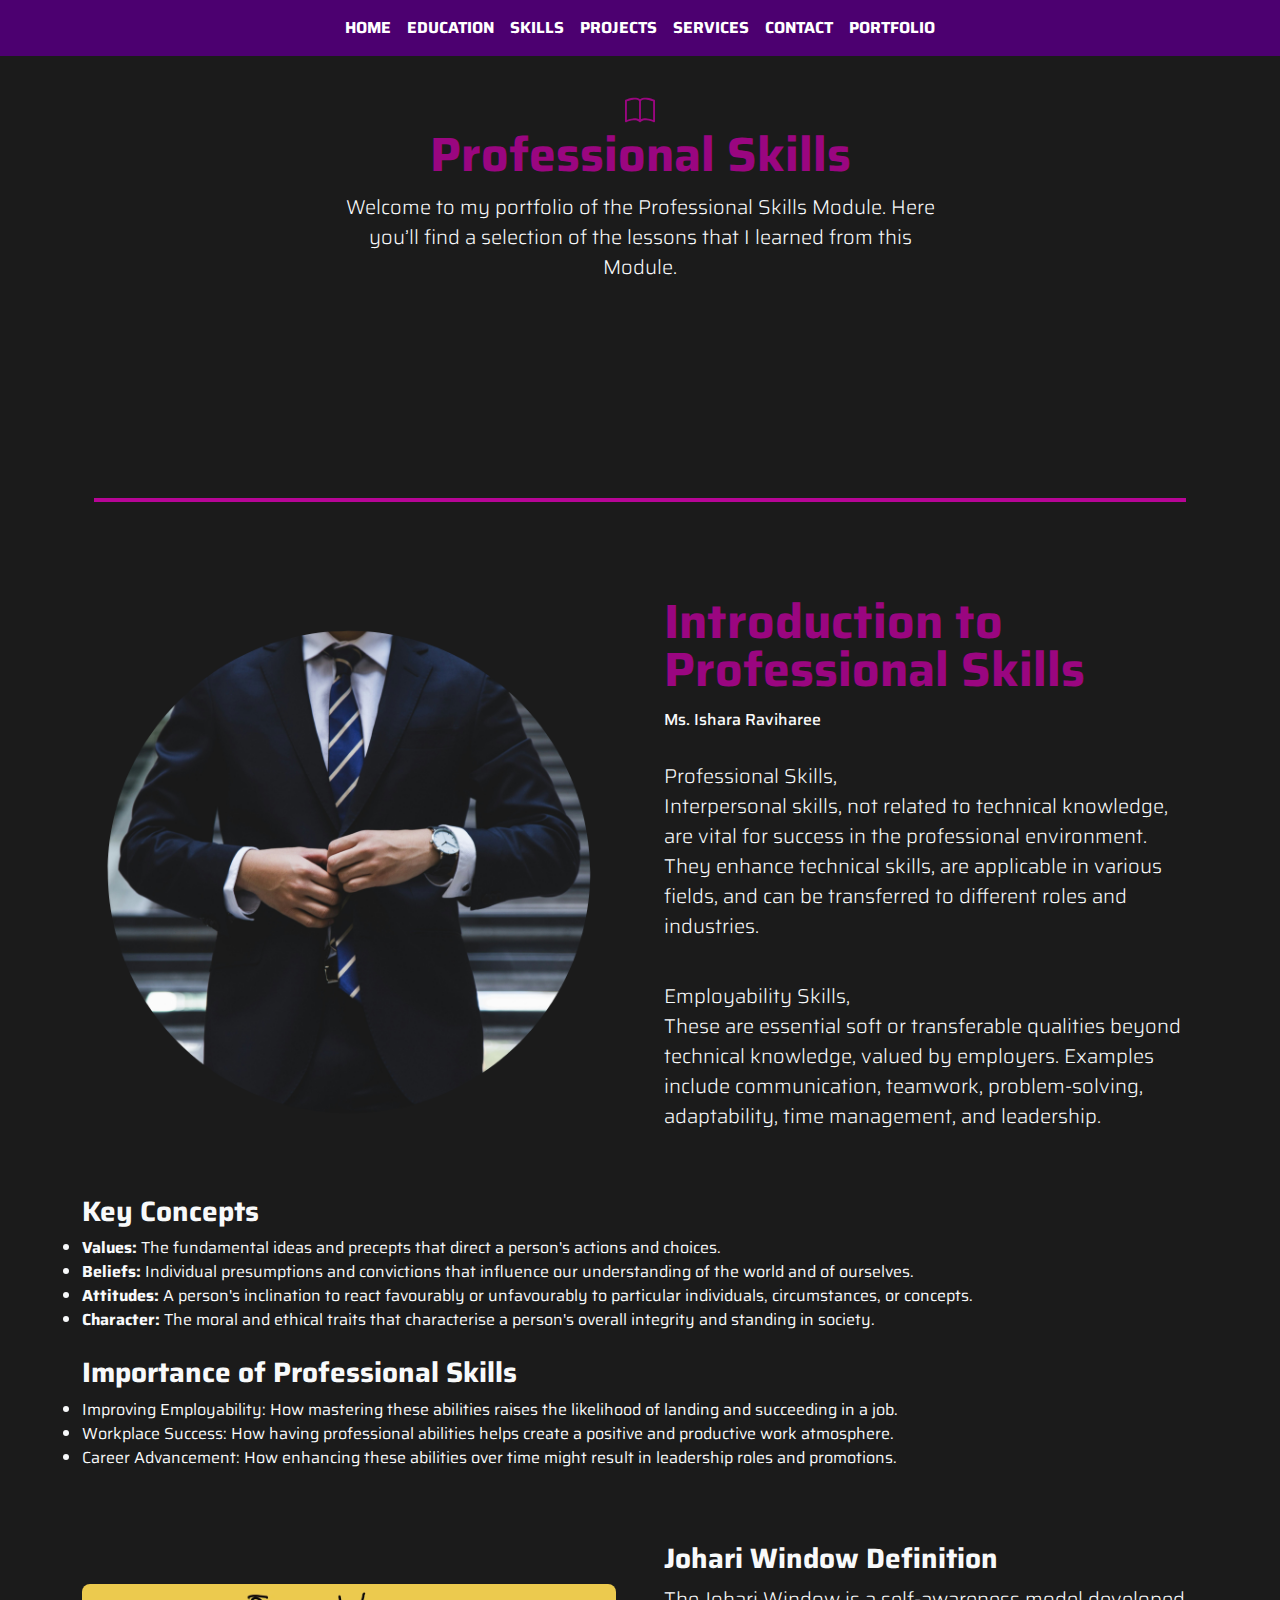
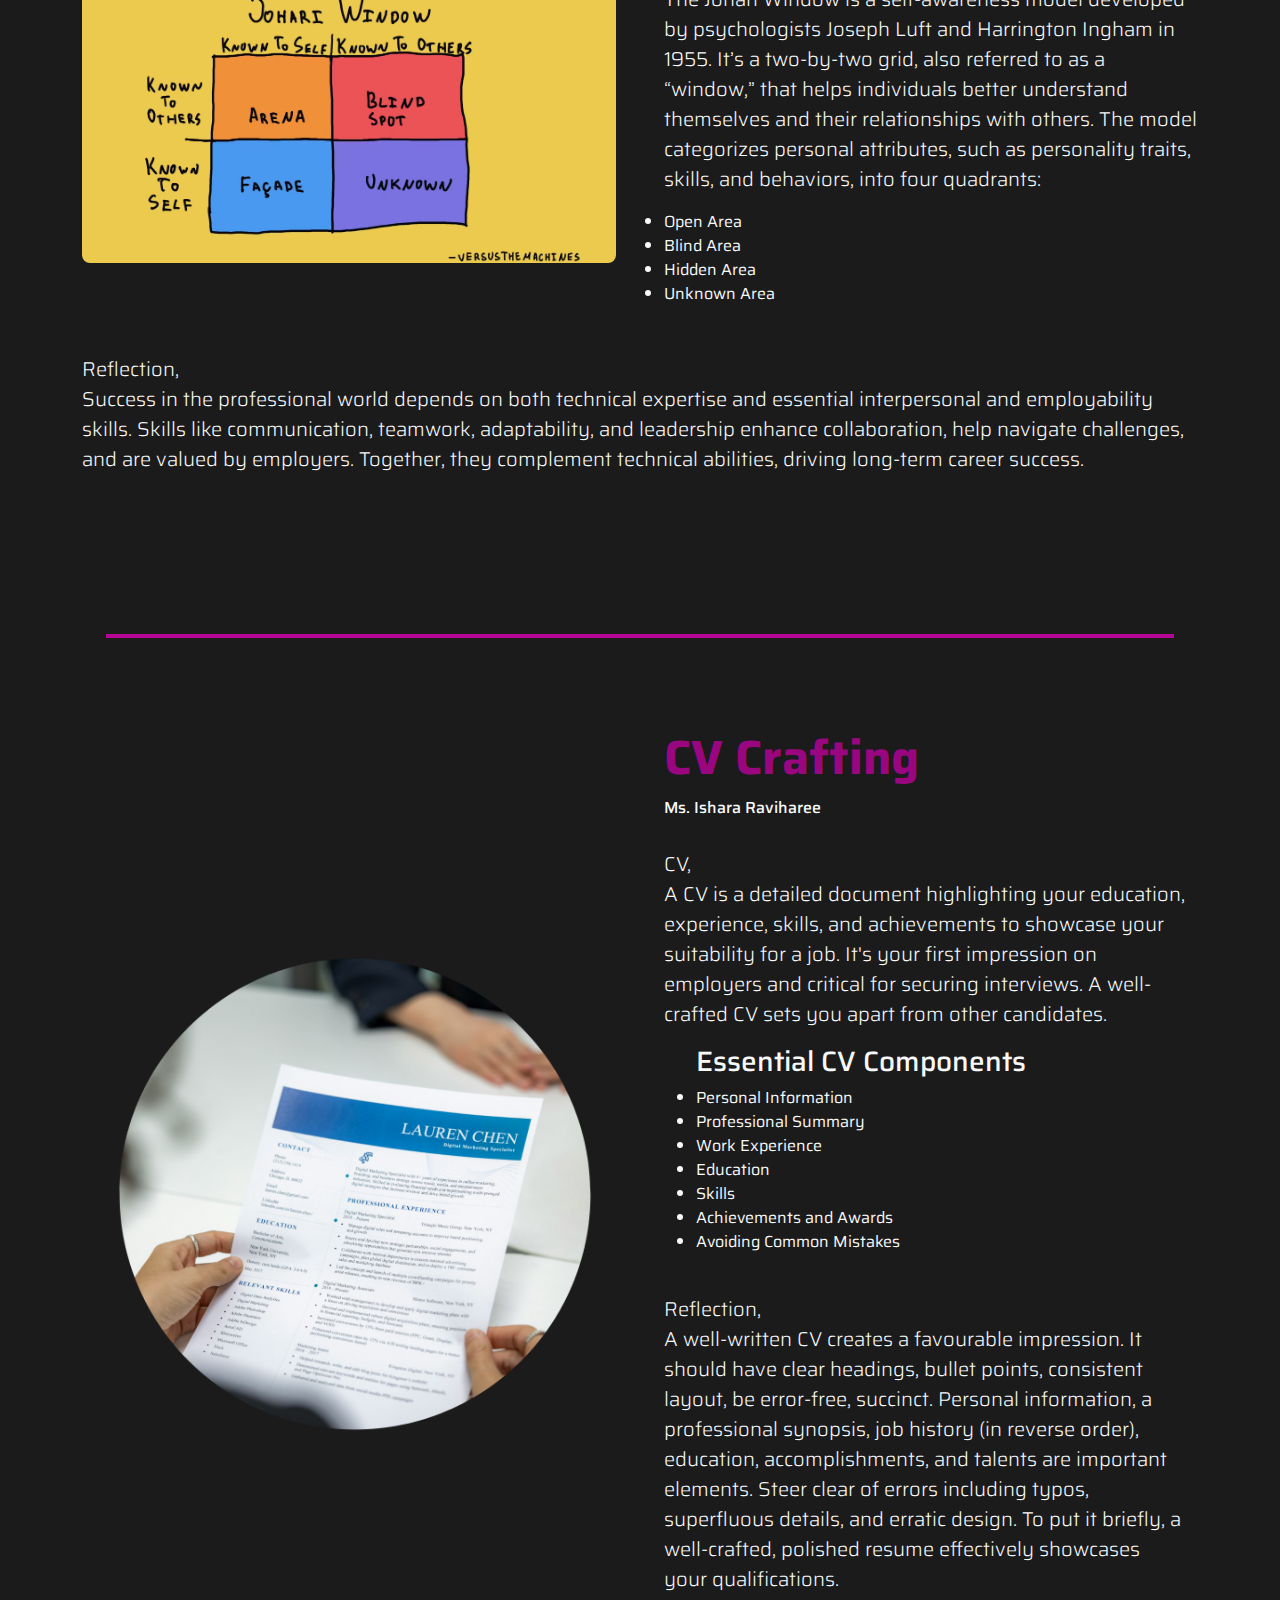
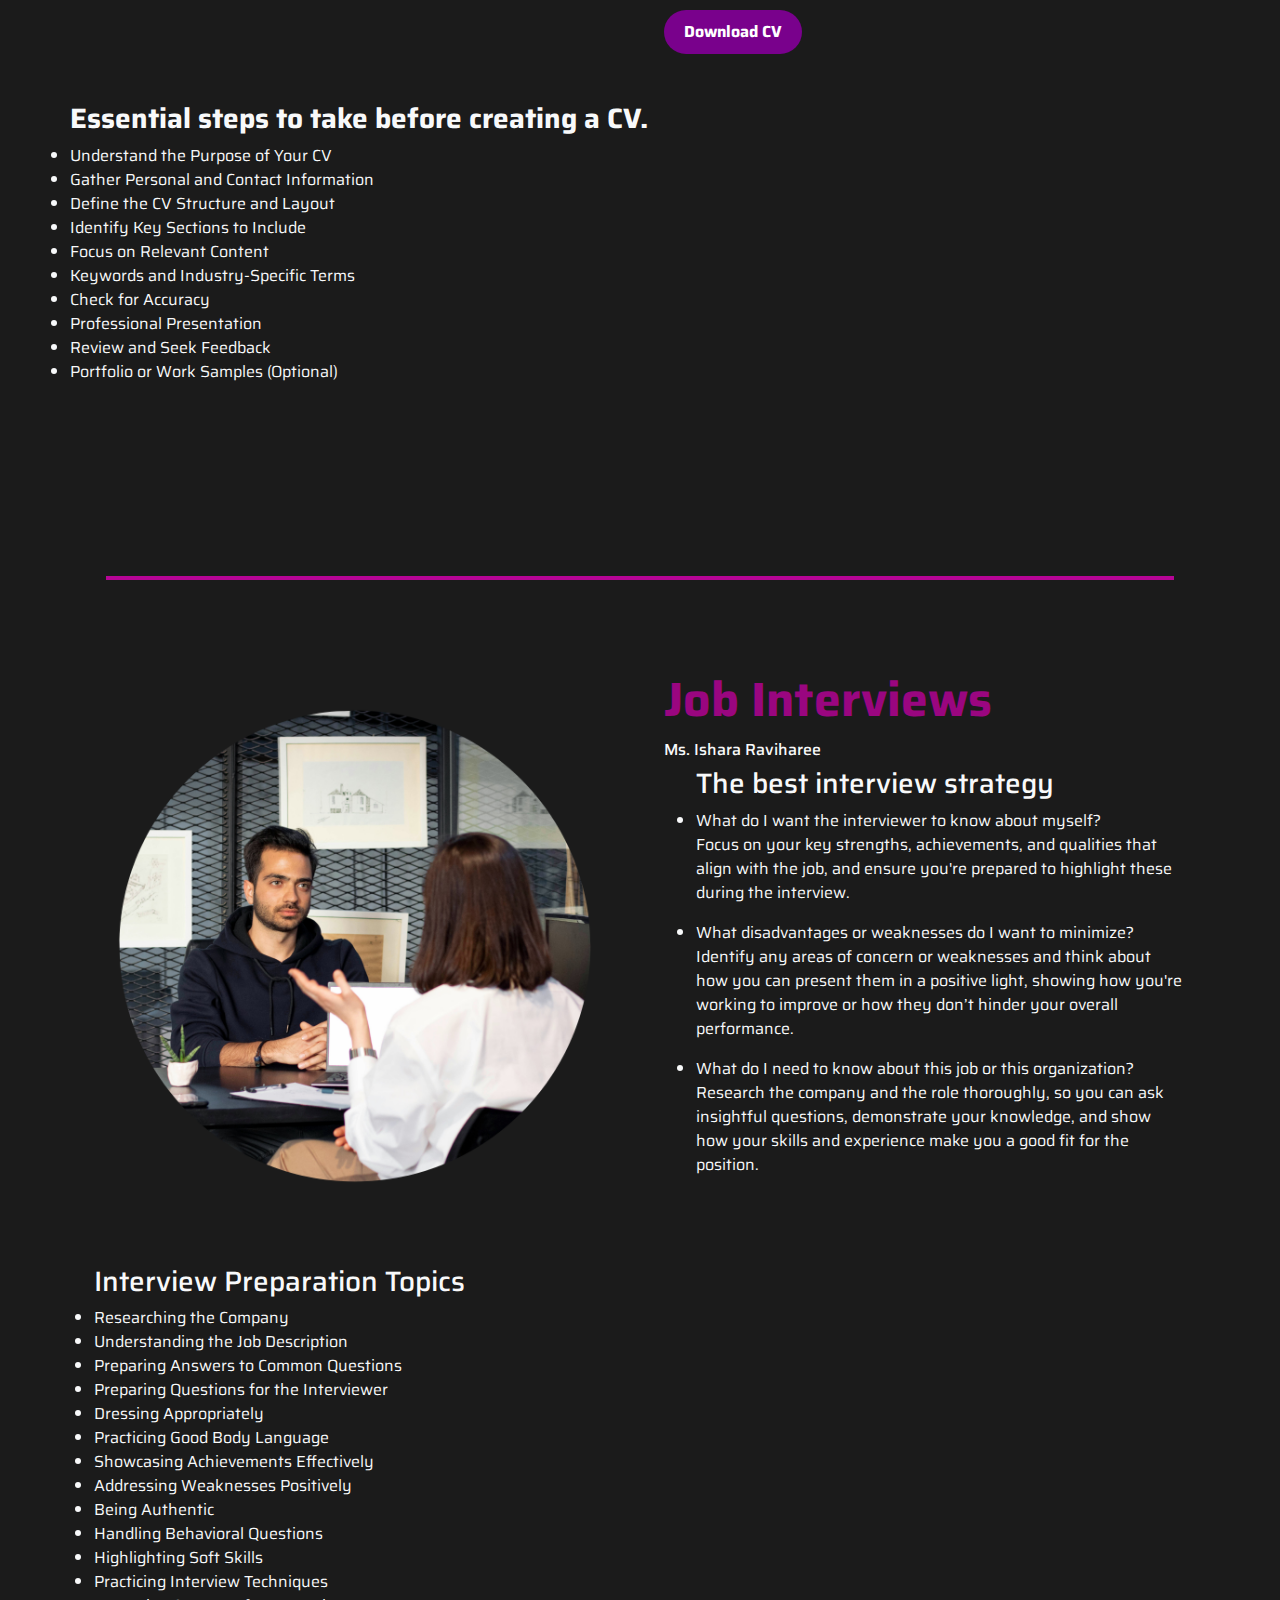
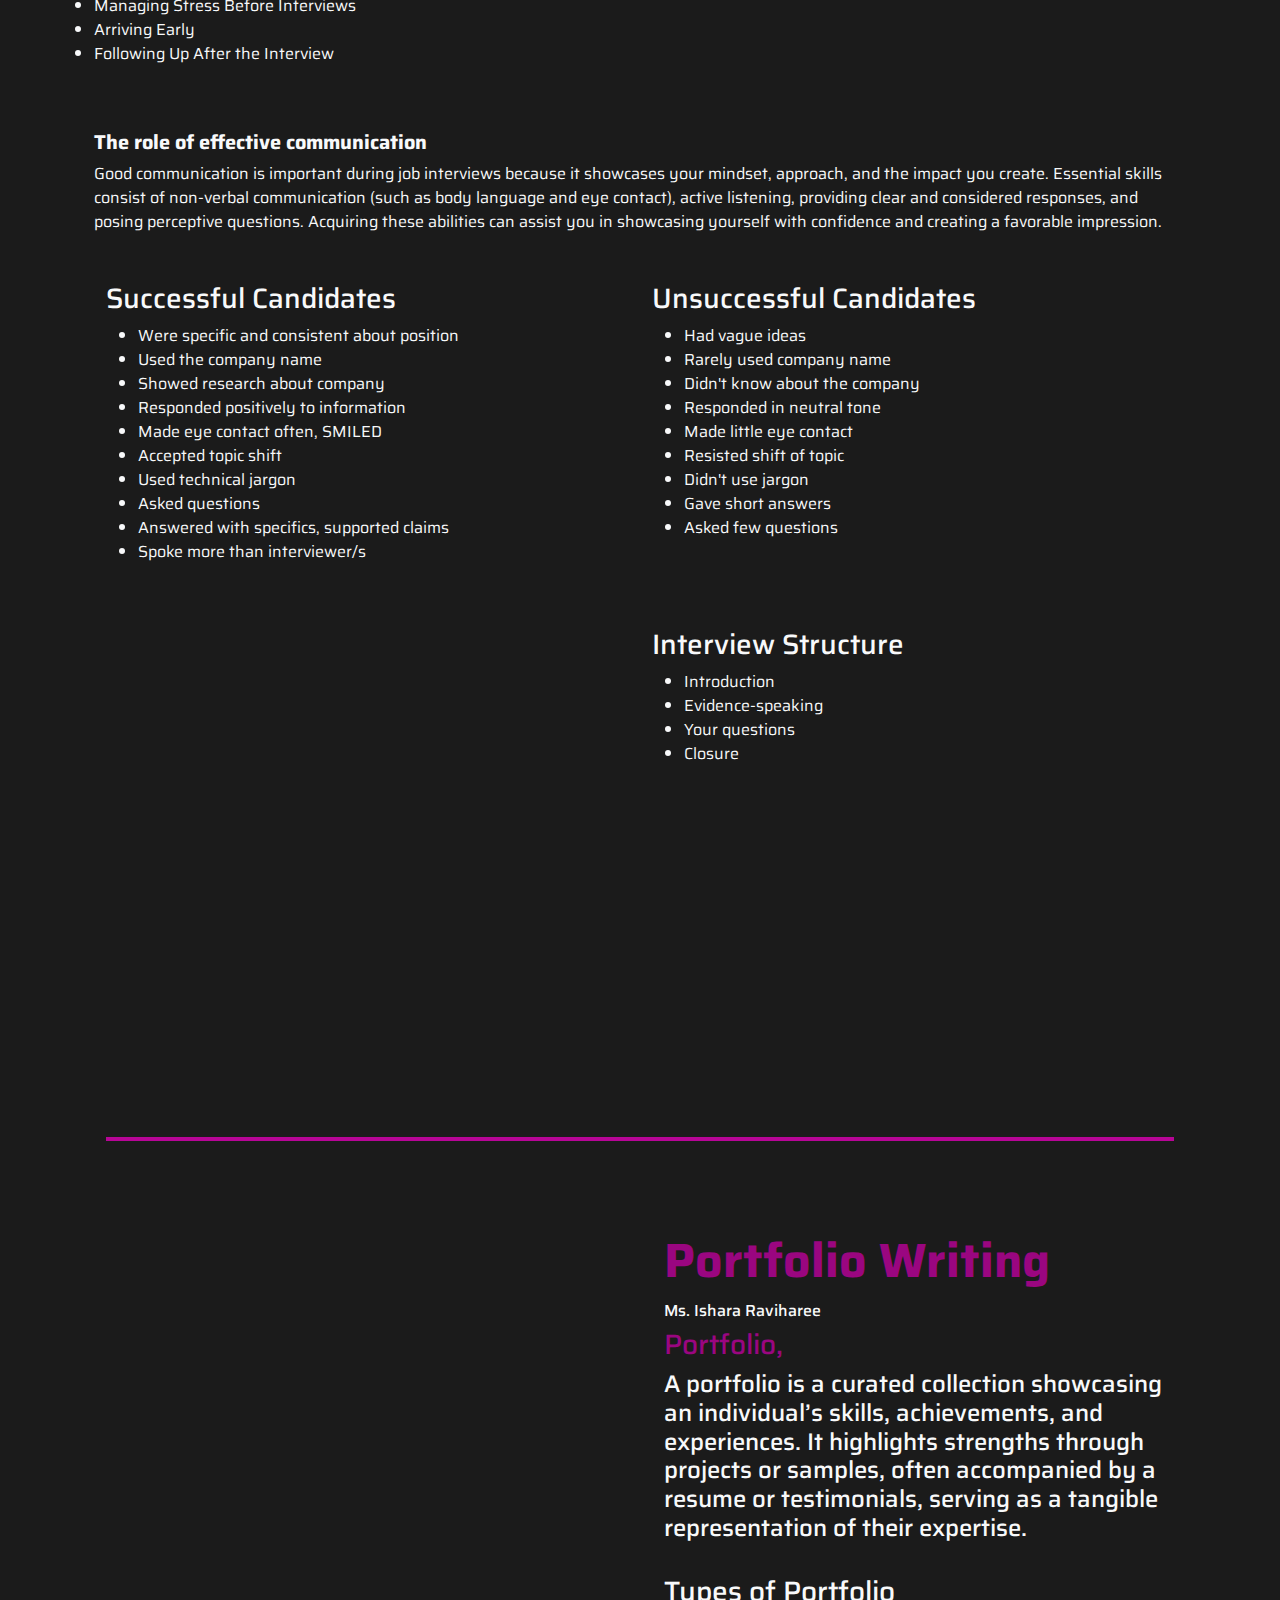
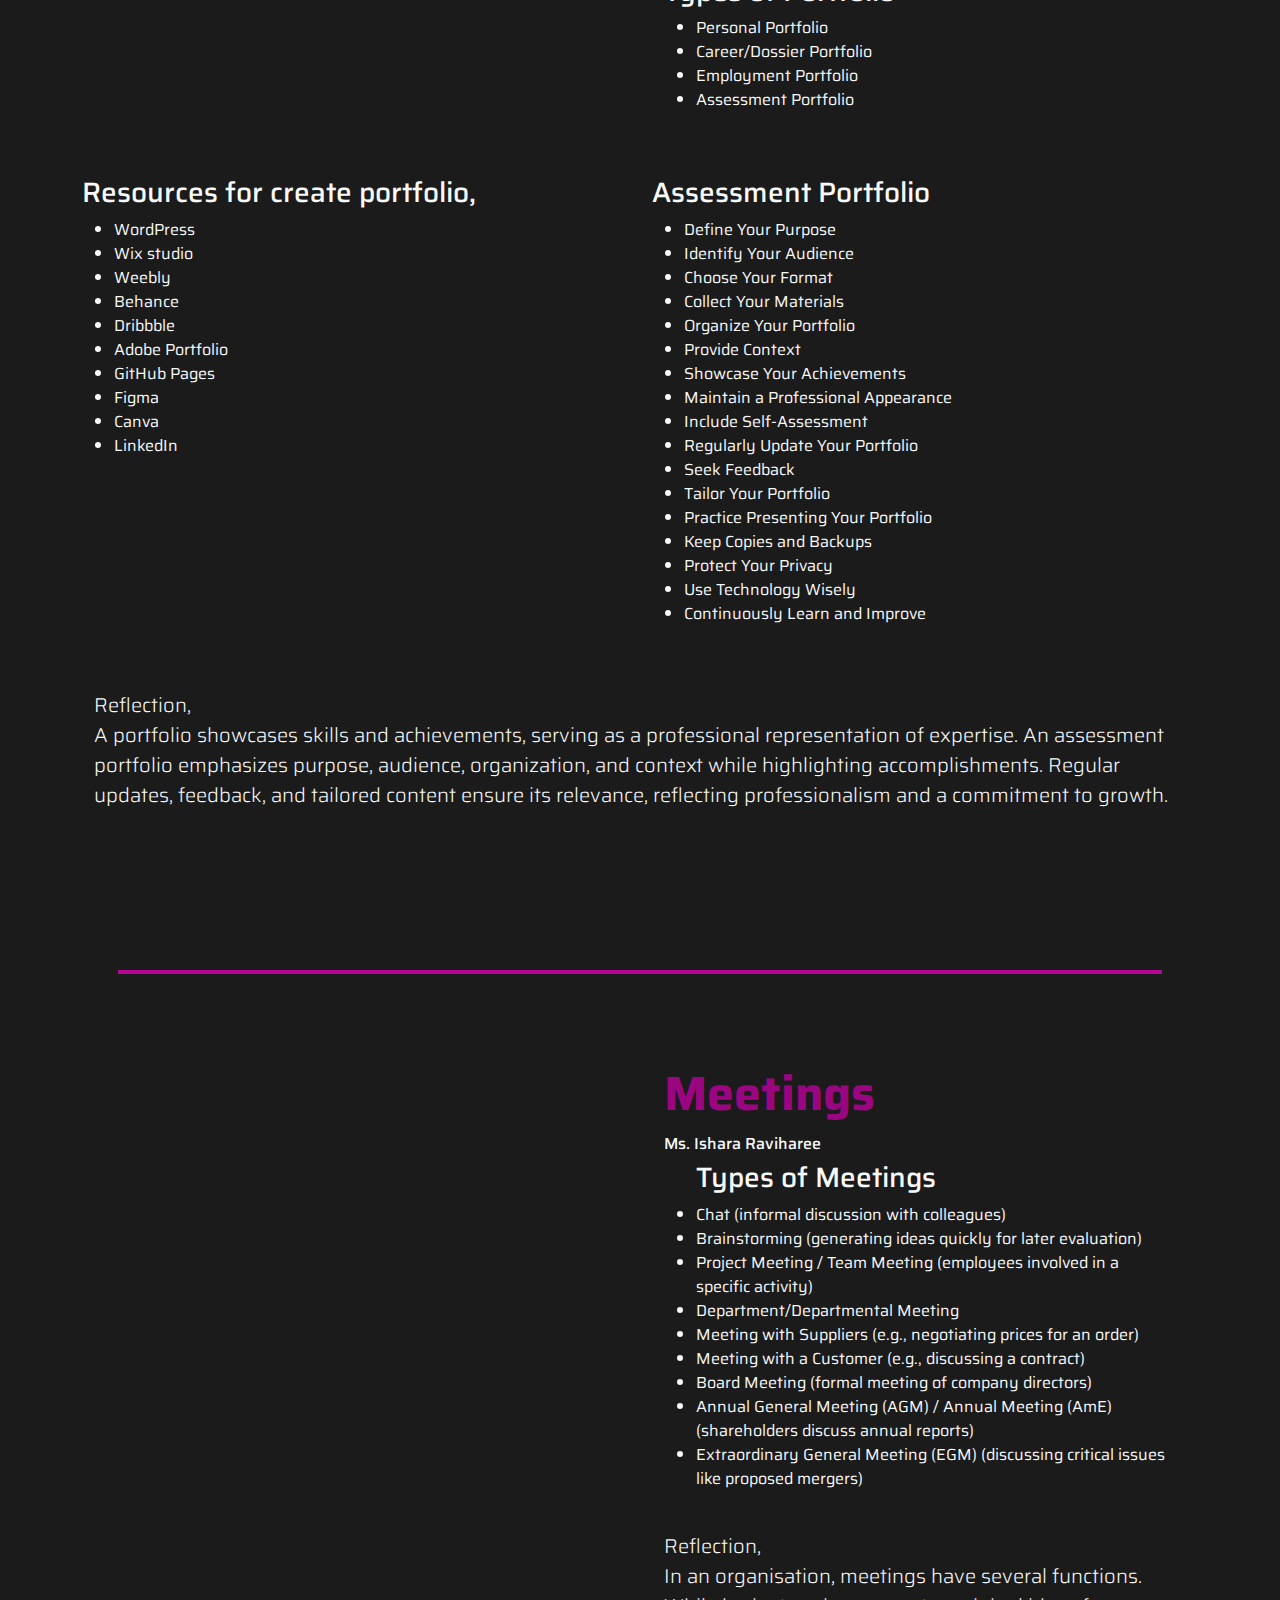
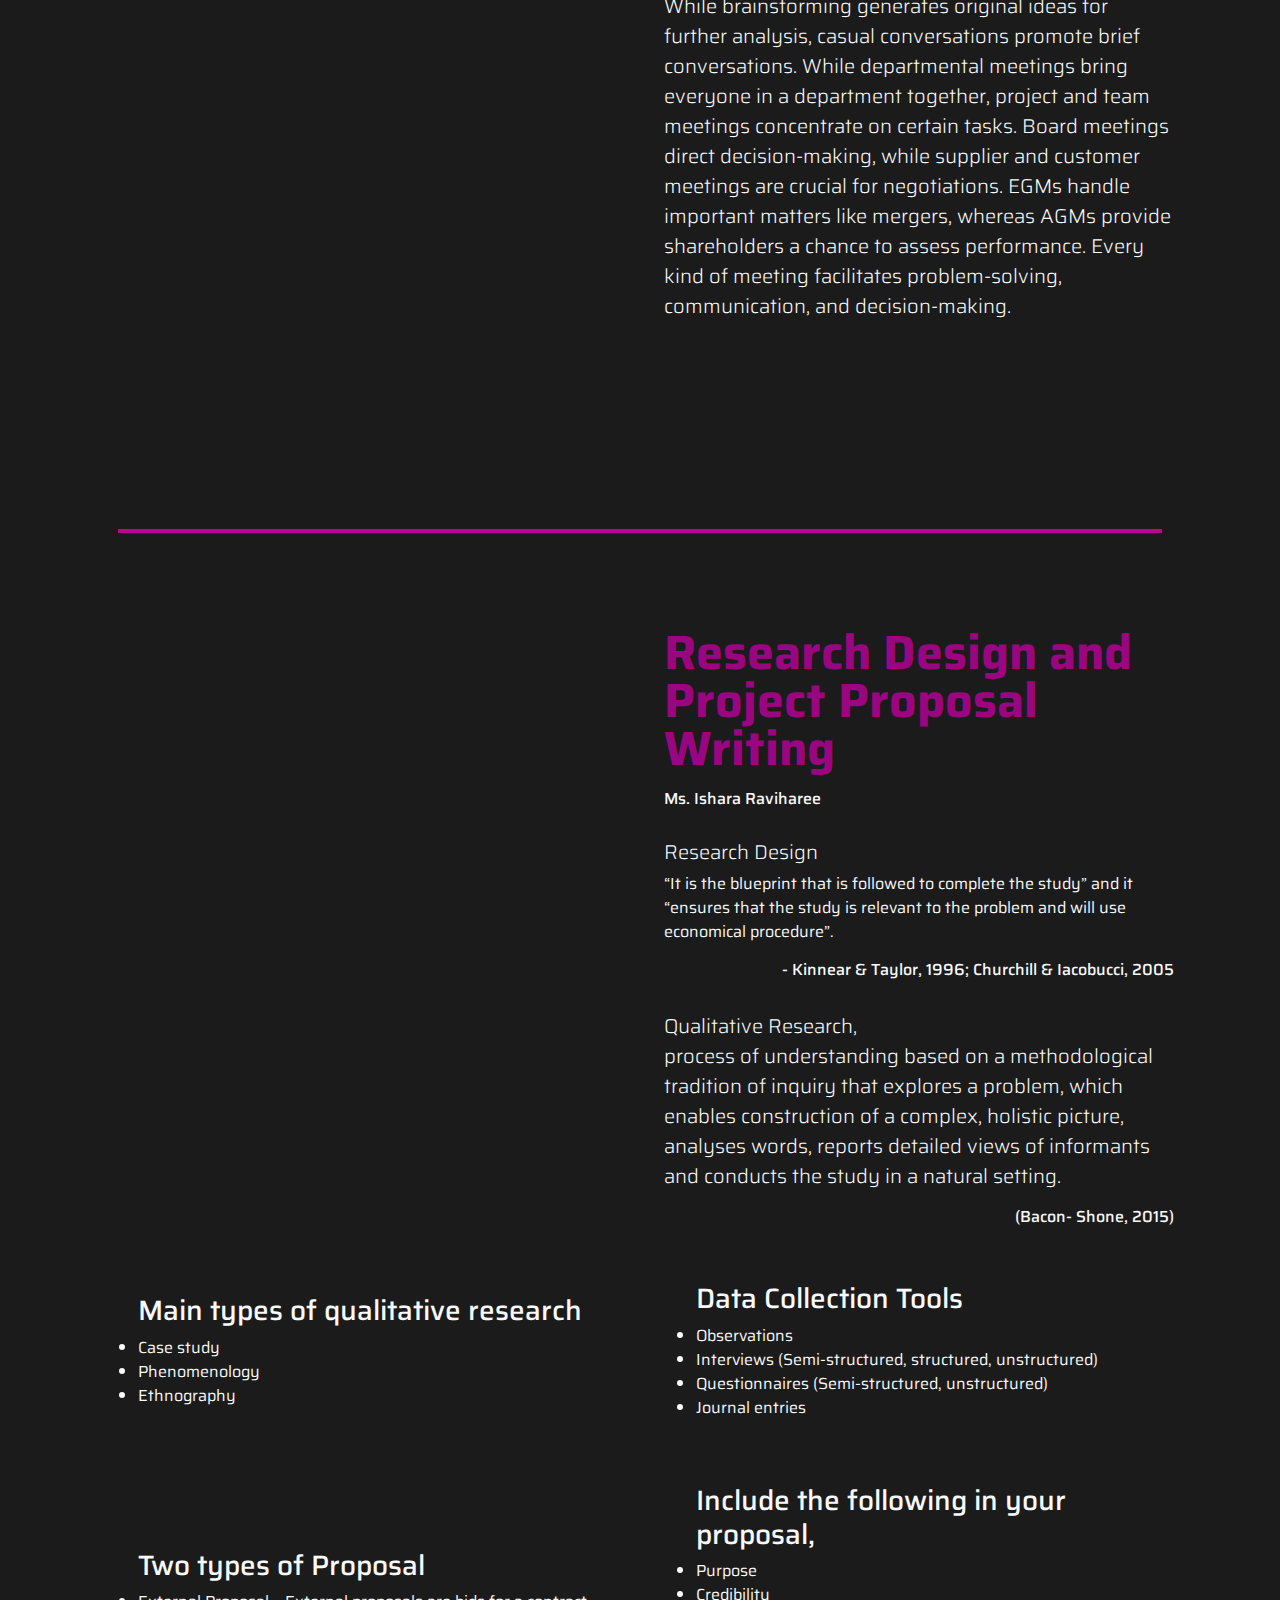
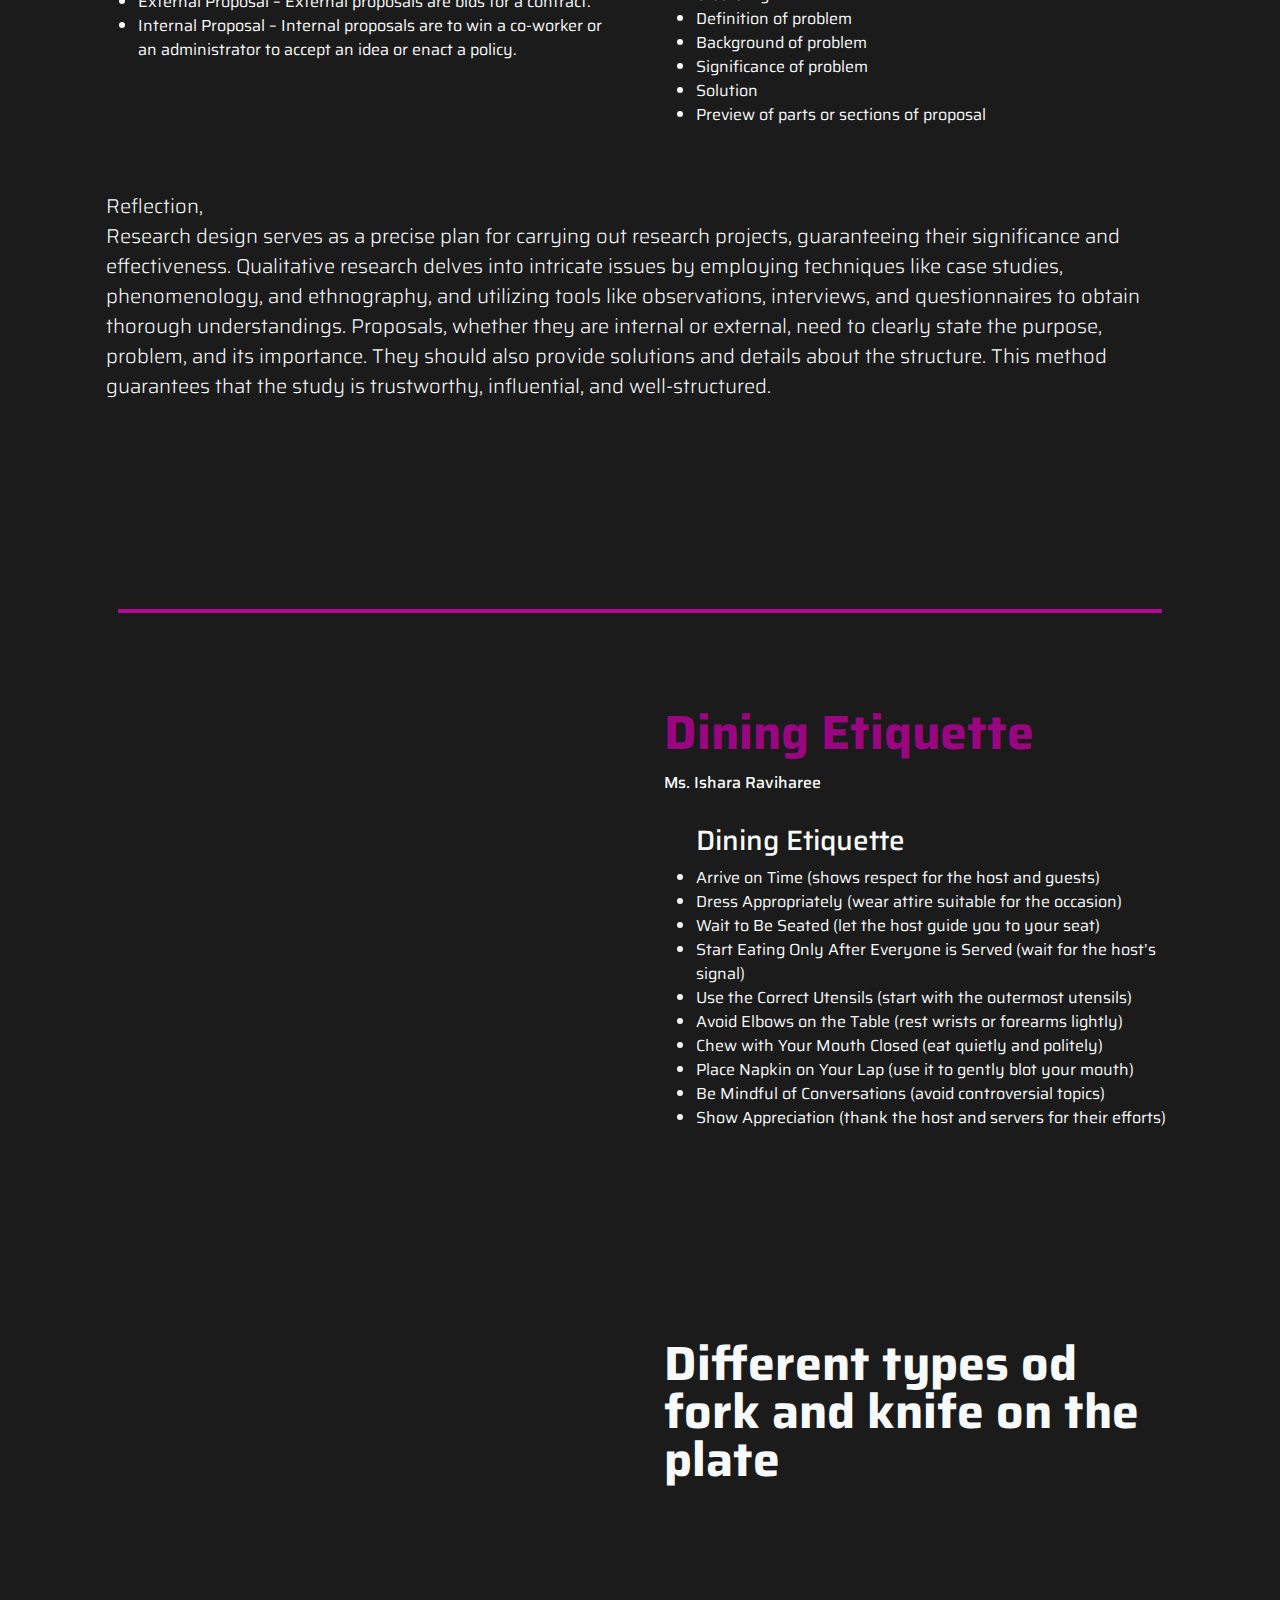
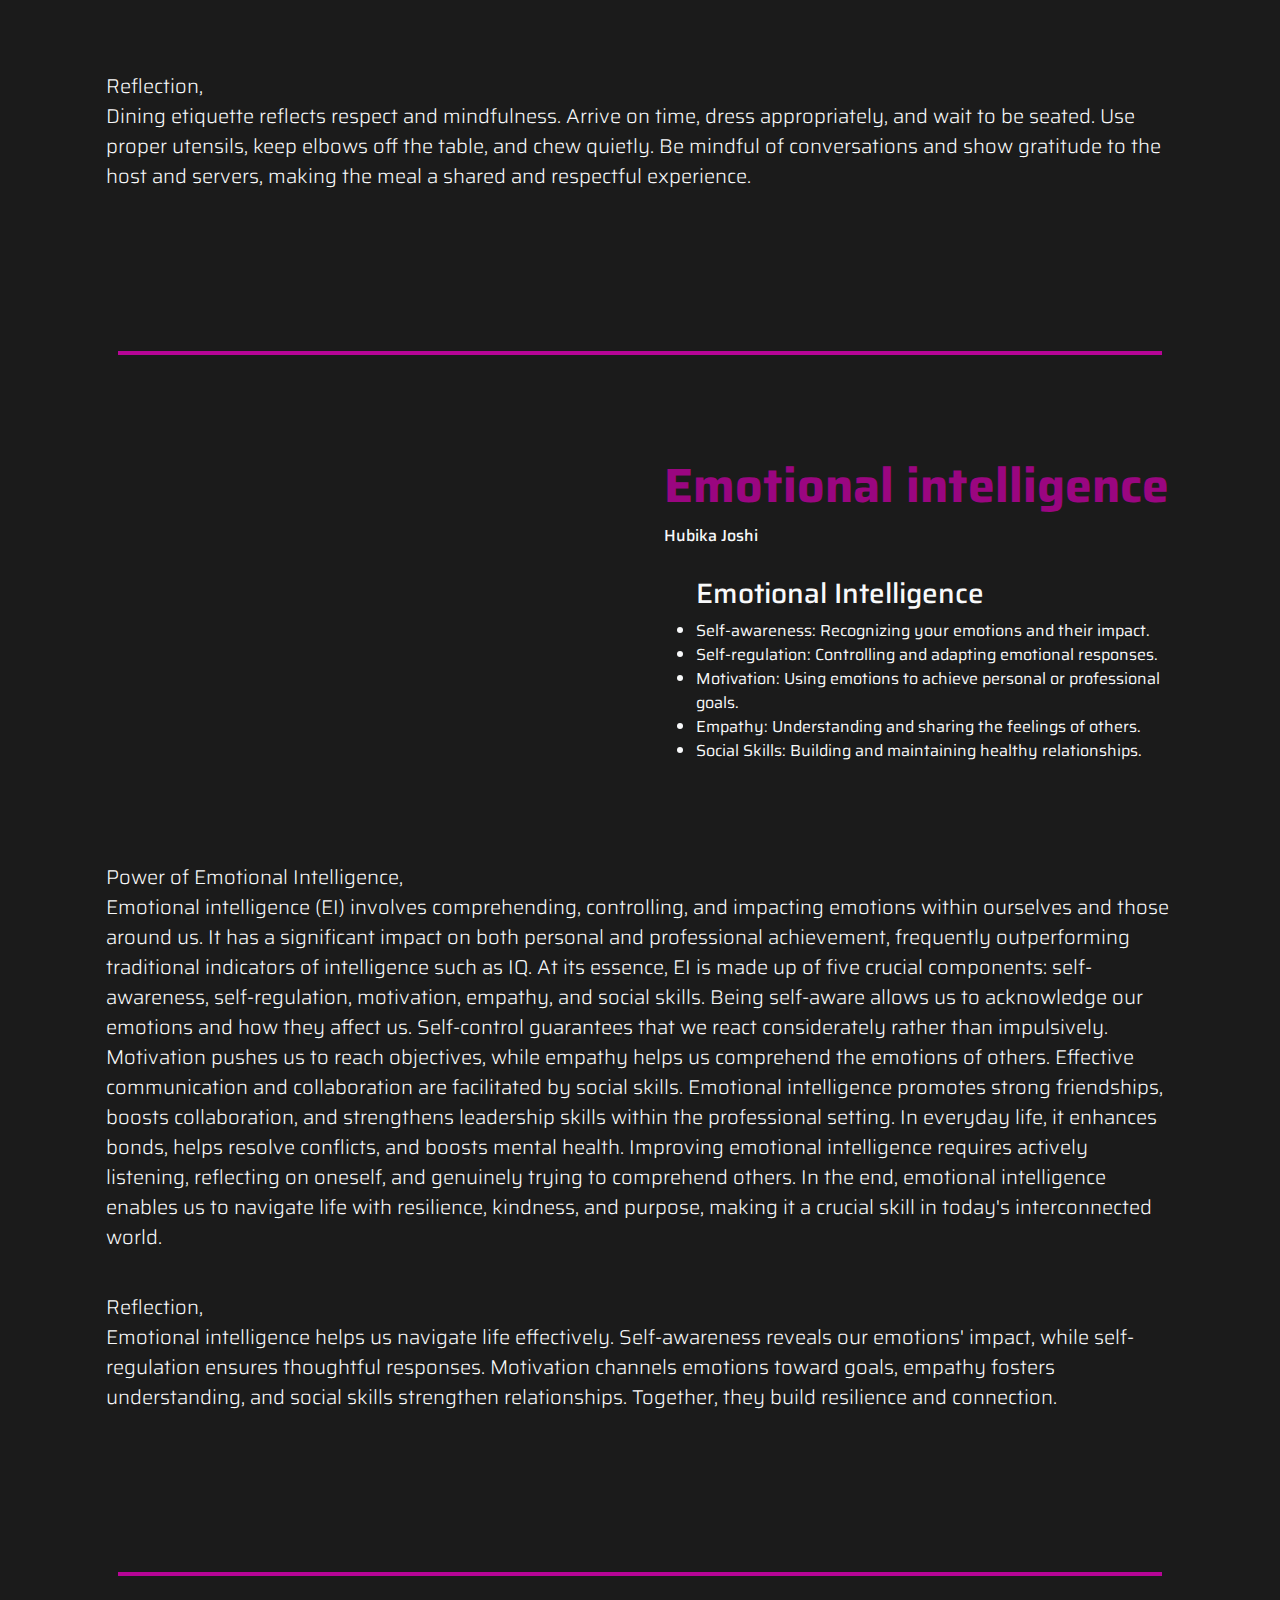
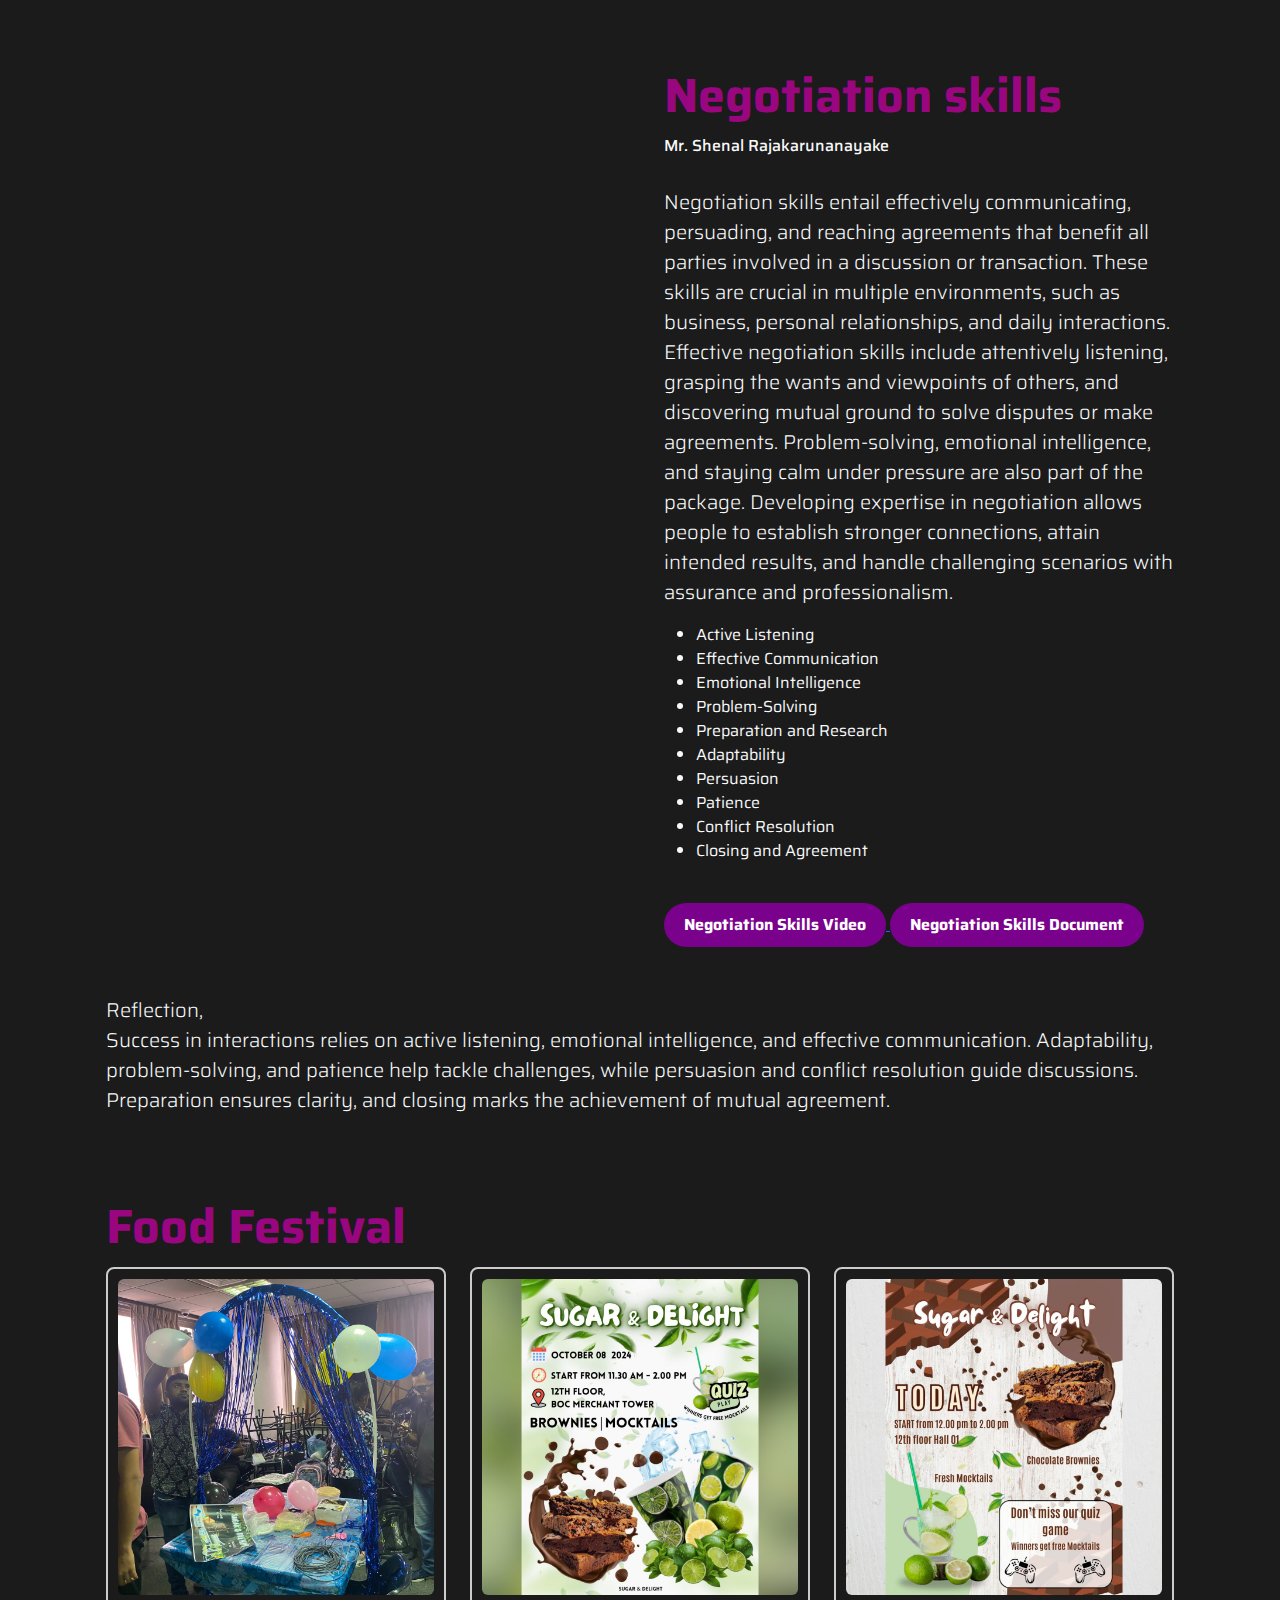
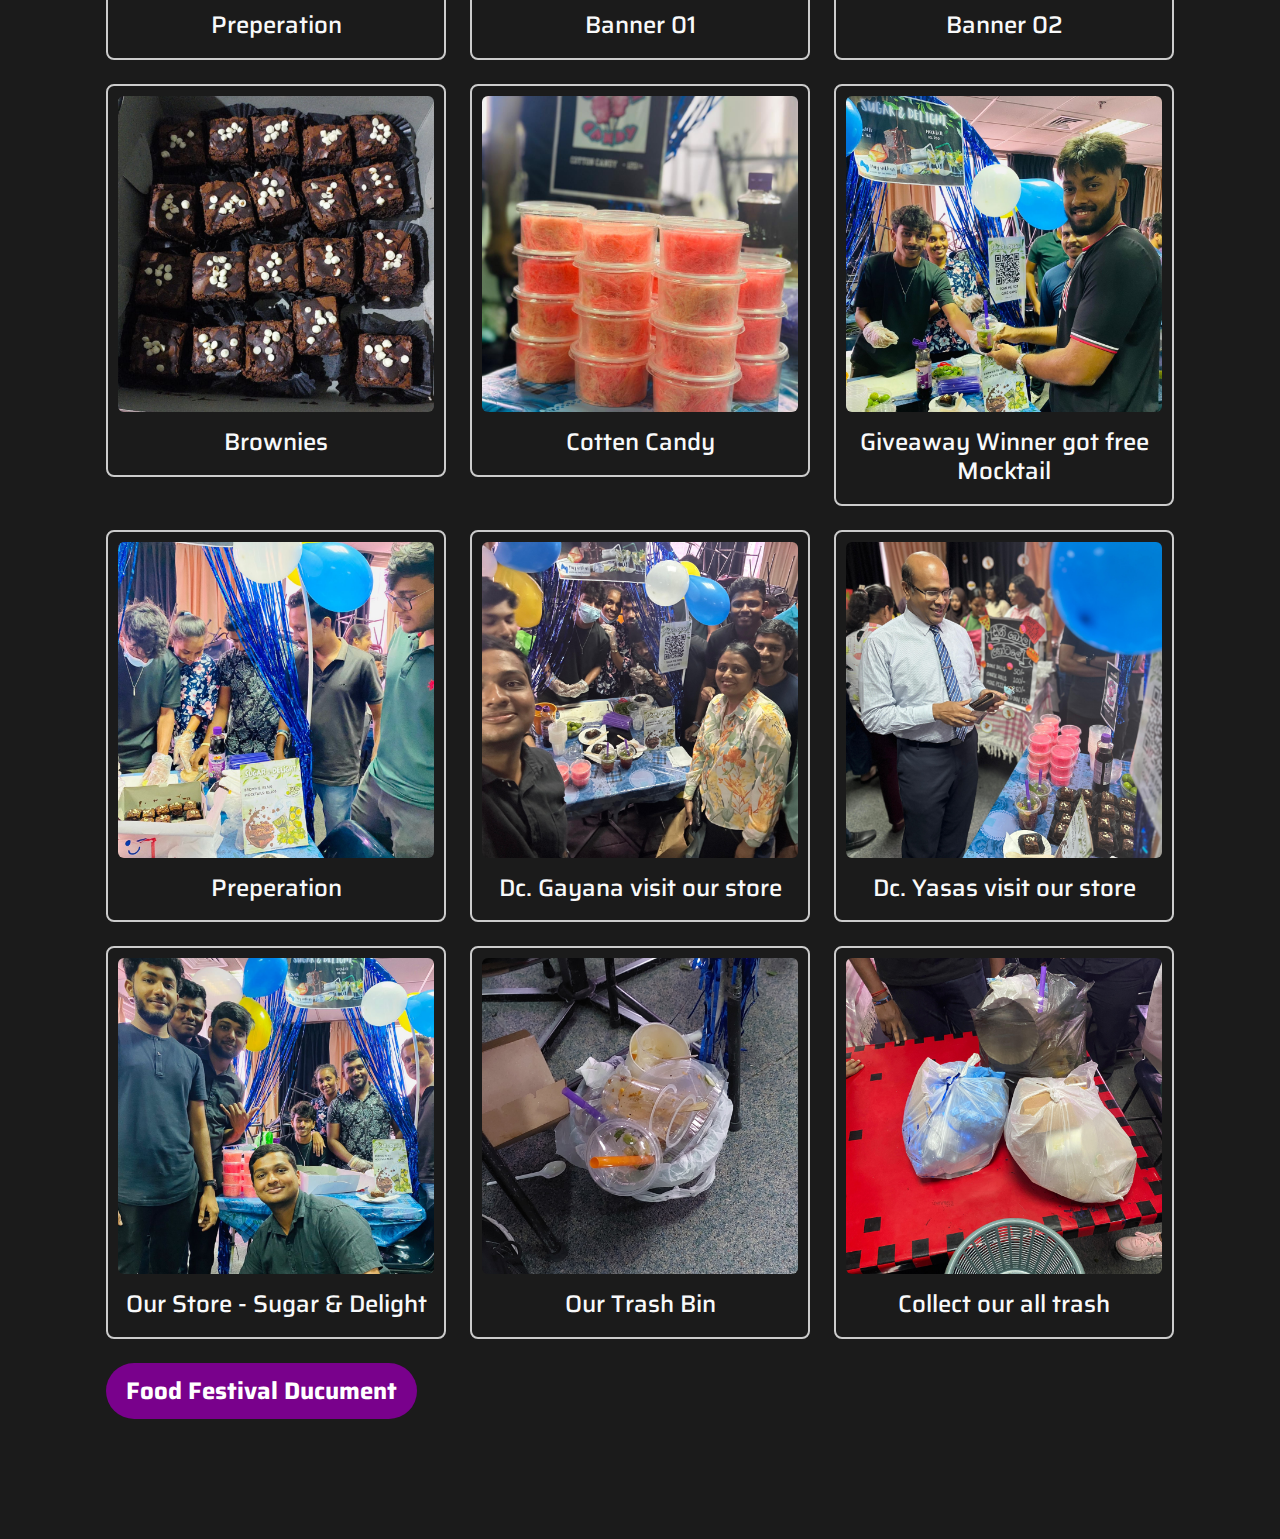
<file: portfolio.html>
<!DOCTYPE html>
<html lang="en">
<head>
    <meta charset="UTF-8">
    <meta name="viewport" content="width=device-width, initial-scale=1.0">
    <link rel="stylesheet" href="styles.css">
    <link href="https://cdn.jsdelivr.net/npm/bootstrap@5.3.3/dist/css/bootstrap.min.css" rel="stylesheet" integrity="sha384-QWTKZyjpPEjISv5WaRU9OFeRpok6YctnYmDr5pNlyT2bRjXh0JMhjY6hW+ALEwIH" crossorigin="anonymous">
    <title>PS Portfolio</title>
</head>
<body class="fontfam">

    <!-- navbar -->
    <nav class="navbar navbar-expand-lg navbar-dark bg-orange fixed-top" aria-label="Ninth navbar example">
      <div class="container-xl">
        <button class="navbar-toggler" type="button" data-bs-toggle="collapse" data-bs-target="#navbarsExample07XL" aria-controls="navbarsExample07XL" aria-expanded="false" aria-label="Toggle navigation">
          <span class="navbar-toggler-icon"></span>
        </button>
    
        <div class="collapse navbar-collapse justify-content-center" id="navbarsExample07XL"> <!-- justify-content-center centers the list -->
          <ul class="navbar-nav mb-2 mb-lg-0">
            <li class="nav-item fw-bold gap-2"><a href="index.html" class="nav-link text-center">HOME</a></li>
            <li class="nav-item fw-bold gap-2"><a href="index.html" class="nav-link text-center">EDUCATION</a></li>
            <li class="nav-item fw-bold gap-2"><a href="index.html" class="nav-link text-center">SKILLS</a></li>
            <li class="nav-item fw-bold gap-2"><a href="index.html" class="nav-link text-center">PROJECTS</a></li>
            <li class="nav-item fw-bold gap-2"><a href="index.html" class="nav-link text-center">SERVICES</a></li>
            <li class="nav-item fw-bold gap-2"><a href="index.html" class="nav-link text-center">CONTACT</a></li>
            <li class="nav-item fw-bold gap-2"><a href="portfolio.html" class="nav-link text-center">PORTFOLIO</a></li>
          </ul>
        </div>
      </div>
    </nav>
    <!-- navbar end-->

    <div class="background-section">
    
        <!-- hero -->
        <div class="px-4 py-5 my-5 text-center">
            <svg xmlns="http://www.w3.org/2000/svg" width="30" height="30" fill="currentColor" class="bi bi-book text-custom" viewBox="0 0 16 16">
                <path d="M1 2.828c.885-.37 2.154-.769 3.388-.893 1.33-.134 2.458.063 3.112.752v9.746c-.935-.53-2.12-.603-3.213-.493-1.18.12-2.37.461-3.287.811zm7.5-.141c.654-.689 1.782-.886 3.112-.752 1.234.124 2.503.523 3.388.893v9.923c-.918-.35-2.107-.692-3.287-.81-1.094-.111-2.278-.039-3.213.492zM8 1.783C7.015.936 5.587.81 4.287.94c-1.514.153-3.042.672-3.994 1.105A.5.5 0 0 0 0 2.5v11a.5.5 0 0 0 .707.455c.882-.4 2.303-.881 3.68-1.02 1.409-.142 2.59.087 3.223.877a.5.5 0 0 0 .78 0c.633-.79 1.814-1.019 3.222-.877 1.378.139 2.8.62 3.681 1.02A.5.5 0 0 0 16 13.5v-11a.5.5 0 0 0-.293-.455c-.952-.433-2.48-.952-3.994-1.105C10.413.809 8.985.936 8 1.783"/>
              </svg>
            <h1 class="display-5 fw-bold text-custom">Professional Skills</h1>
            <div class="col-lg-6 mx-auto">
            <p class="lead mb-4 text-light">Welcome to my portfolio of the Professional Skills Module. Here you’ll find a selection of the lessons that I learned from this Module.</p>
            </div>
        </div>
        <!-- hero end -->

        <!-- lecture 1 -->
        <div class="container col-xxl-12 px-6 py-5 ">
          <div class="container my-5">
            <hr class="custom-line">
          </div>
            <div class="row align-items-center g-5 py-5">
              <div class="col-10 col-sm-8 col-lg-6">
                <img src="media/int.png" class="d-block mx-lg-auto img-fluid lecimg" alt="Bootstrap Themes" width="1000" height="700" loading="lazy">
              </div>
              <div class="col-lg-6">
                <h1 class="display-5 fw-bold lh-1 mb-3 text-custom">Introduction to Professional Skills</h1>
                <h6 class=" text-light">Ms. Ishara Raviharee</h6>
                <br>
                <p class="lead text-light">Professional Skills, <br><span>Interpersonal skills, not related to technical knowledge, are vital for success in the professional environment. They enhance technical skills, are applicable in various fields, and can be transferred to different roles and industries. </span>
                </p>
                <br>
                <p class="lead text-light">Employability Skills, <br><span>These are essential soft or transferable qualities beyond technical knowledge, valued by employers. Examples include communication, teamwork, problem-solving, adaptability, time management, and leadership.</p>
                  
              </div>
            </div>

            <h3 class="text-light fw-bold">Key Concepts</h3>
        <ul class="list-group text-light">
            <li><strong>Values:</strong> The fundamental ideas and precepts that direct a person's actions and choices.</li>
            <li><strong>Beliefs:</strong> Individual presumptions and convictions that influence our understanding of the world and of ourselves.</li>
            <li><strong>Attitudes:</strong> A person's inclination to react favourably or unfavourably to particular individuals, circumstances, or concepts.</li>
            <li><strong>Character:</strong> The moral and ethical traits that characterise a person's overall integrity and standing in society.</li>
        </ul>
        <br>
        <h3 class="text-light fw-bold">Importance of Professional Skills</h3>
        <ul class="list-group text-light">
            <li>Improving Employability: How mastering these abilities raises the likelihood of landing and succeeding in a job.</li>
            <li>Workplace Success: How having professional abilities helps create a positive and productive work atmosphere.</li>
            <li>Career Advancement: How enhancing these abilities over time might result in leadership roles and promotions.</li>
        </ul>
        <br>
        

        <div class="row align-items-center g-5 py-5">
          <div class="col-10 col-sm-8 col-lg-6">
            <img src="media/johari win.avif" class="d-block mx-lg-auto img-fluid rounded-3" alt="Bootstrap Themes" width="1000" height="700" loading="lazy">
          </div>
          <div class="col-lg-6">
            <h3 class="text-light fw-bold">Johari Window Definition</h3>
        <ul class="list-group text-light">
          <p class="lead text-light">The Johari Window is a self-awareness model developed by psychologists Joseph Luft and Harrington Ingham in 1955. It’s a two-by-two grid, also referred to as a “window,” that helps individuals better understand themselves and their relationships with others. The model categorizes personal attributes, such as personality traits, skills, and behaviors, into four quadrants:</p>
            <li>Open Area</li>
            <li>Blind Area </li>
            <li>Hidden Area </li>
            <li>Unknown Area </li>
        </ul>
          </div>

          <br><p class="lead text-light">Reflection, <br> 
            Success in the professional world depends on both technical expertise and essential interpersonal and employability skills. Skills like communication, teamwork, adaptability, and leadership enhance collaboration, help navigate challenges, and are valued by employers. Together, they complement technical abilities, driving long-term career success.
          </p>
          </div>
        <!-- lecture 1 end -->

        <!-- lecture 2 -->
        <div class="container col-xxl-12 px-6 py-5 skills">
          <div class="container my-5">
            <hr class="custom-line">
          </div>
          <div class="row align-items-center g-5 py-5">
            <div class="col-10 col-sm-8 col-lg-6">
              <img src="media/cvc.png" class="d-block mx-lg-auto img-fluid lecimg" alt="Bootstrap Themes" width="1000" height="700" loading="lazy">
            </div>
            <div class="col-lg-6">
              <h1 class="display-5 fw-bold lh-1 mb-3 text-custom">CV Crafting</h1>
              <h6 class=" text-light">Ms. Ishara Raviharee</h6><br>
              <p class="lead text-light">CV, <br><span>A CV is a detailed document highlighting your education, experience, skills, and achievements to showcase your suitability for a job. It's your first impression on employers and critical for securing interviews. A well-crafted CV sets you apart from other candidates.
              </span></p>
              <ul>
                <h3 class="text-light">Essential CV Components</h3>
                <li class="text-light">Personal Information</li>
                <li class="text-light">Professional Summary</li>
                <li class="text-light">Work Experience</li>
                <li class="text-light">Education</li>
                <li class="text-light">Skills</li>
                <li class="text-light">Achievements and Awards</li>
                <li class="text-light">Avoiding Common Mistakes</li>
              </ul>
              <br><p class="lead text-light">Reflection, <br> 
                A well-written CV creates a favourable impression. It should have clear headings, bullet points, consistent layout, be error-free, succinct. Personal information, a professional synopsis, job history (in reverse order), education, accomplishments, and talents are important elements. Steer clear of errors including typos, superfluous details, and erratic design. To put it briefly, a well-crafted, polished resume effectively showcases your qualifications.</p>

              <a href="media/CV Resume.pdf" download="videoName">
                <button class="rounded-5  fw-bold fs-6">Download CV</button>
              </a>
            </div>

            <ul class="list-group text-light">
              <h3 class="text-light fw-bold">Essential steps to take before creating a CV.</h3>
              <li>Understand the Purpose of Your CV</li>
              <li>Gather Personal and Contact Information</li>
              <li>Define the CV Structure and Layout</li>
              <li>Identify Key Sections to Include</li>
              <li>Focus on Relevant Content</li>    
              <li>Keywords and Industry-Specific Terms</li>
              <li>Check for Accuracy</li>
              <li>Professional Presentation</li>
              <li>Review and Seek Feedback</li>
              <li>Portfolio or Work Samples (Optional)</li>
            </ul>

          </div>
        </div>
          <!-- lecture 2 end -->

           <!-- lecture 3 -->
          <div class="container col-xxl-12 px-6 py-5 skills">
            <div class="container my-5">
              <hr class="custom-line">
            </div>
            <div class="row align-items-center g-5 py-5">
              <div class="col-10 col-sm-8 col-lg-6">
                <img src="media/inter.png" class="d-block mx-lg-auto img-fluid lecimg" alt="Bootstrap Themes" width="1000" height="700" loading="lazy">
              </div>
              <div class="col-lg-6">
                <h1 class="display-5 fw-bold lh-1 mb-3 text-custom"> Job Interviews</h1>
                <h6 class=" text-light">Ms. Ishara Raviharee</h6>

                <ul>
                  <h3 class="text-light">The best interview strategy</h3>
                  <li class="text-light">What do I want the interviewer to know about myself?</li>
                  <p class=" text-light">Focus on your key strengths, achievements, and qualities that align with the job, and ensure you're prepared to highlight these during the interview.</p>
                  <li class="text-light">What disadvantages or weaknesses do I want to minimize?</li>
                  <p class=" text-light">Identify any areas of concern or weaknesses and think about how you can present them in a positive light, showing how you're working to improve or how they don’t hinder your overall performance.</p>
                  <li class="text-light">What do I need to know about this job or this organization?</li>
                  <p class=" text-light">Research the company and the role thoroughly, so you can ask insightful questions, demonstrate your knowledge, and show how your skills and experience make you a good fit for the position.</p>
                </ul>
                <br>  
              </div>

              <ul>
                <h3 class="text-light">Interview Preparation Topics</h3>
                <li class="text-light">Researching the Company</li>
                <li class="text-light">Understanding the Job Description</li>
                <li class="text-light">Preparing Answers to Common Questions</li>
                <li class="text-light">Preparing Questions for the Interviewer</li>
                <li class="text-light">Dressing Appropriately</li>
                <li class="text-light">Practicing Good Body Language</li>
                <li class="text-light">Showcasing Achievements Effectively</li>
                <li class="text-light">Addressing Weaknesses Positively</li>
                <li class="text-light">Being Authentic</li>
                <li class="text-light">Handling Behavioral Questions</li>
                <li class="text-light">Highlighting Soft Skills</li>
                <li class="text-light">Practicing Interview Techniques</li>
                <li class="text-light">Managing Stress Before Interviews</li>
                <li class="text-light">Arriving Early</li>
                <li class="text-light">Following Up After the Interview</li>
              </ul>
              </div>

              <h3 class="lead text-light fw-bold">The  role of effective communication</h3>
                <p class="text-light">
                  Good communication is important during job interviews because it showcases your mindset, approach, and the impact you create. Essential skills consist of non-verbal communication (such as body language and eye contact), active listening, providing clear and considered responses, and posing perceptive questions. Acquiring these abilities can assist you in showcasing yourself with confidence and creating a favorable impression. 
                </p>

              <div class="container mt-5 text-light">
                <div class="row">
                  
                  <div class="col-md-6 text-start">
                    <h3>Successful Candidates</h3>
                    <ul>
                      <li>Were specific and consistent about position</li>
                      <li>Used the company name</li>
                      <li>Showed research about company</li>
                      <li>Responded positively to information</li>
                      <li>Made eye contact often, SMILED</li>
                      <li>Accepted topic shift</li>
                      <li>Used technical jargon</li>
                      <li>Asked questions</li>
                      <li>Answered with specifics, supported claims</li>
                      <li>Spoke more than interviewer/s</li>
                    </ul>
                  </div>
            
                  <div class="col-md-6 text-start">
                    <h3>Unsuccessful Candidates</h3>
                    <ul>
                      <li>Had vague ideas</li>
                      <li>Rarely used company name</li>
                      <li>Didn't know about the company</li>
                      <li>Responded in neutral tone</li>
                      <li>Made little eye contact</li>
                      <li>Resisted shift of topic</li>
                      <li>Didn't use jargon</li>
                      <li>Gave short answers</li>
                      <li>Asked few questions</li>
                    </ul>
                  </div>
                </div>
              </div>

              <div class="container mt-5 text-light">
                <div class="row">
                  <div class="col-10 col-sm-8 col-lg-6">
                    <img src="media/Screenshot 2024-11-28 at 12.29.04 pm.png" class="d-block mx-lg-auto img-fluid" alt="Bootstrap Themes" width="1000" height="700" loading="lazy">
                  </div>
            
                  <div class="col-md-6 text-start">
                    <h3> Interview Structure </h3>
                    <ul>
                      <li>Introduction</li>
                      <li>Evidence-speaking</li>
                      <li>Your questions</li>
                      <li>Closure</li>
                    </ul>
                  </div>
                </div>
              </div>
          </div>
          <!-- lecture 3 end -->

          <!-- lecture 4 -->
          <div class="container col-xxl-12 px-6 py-5 skills">
            <div class="container my-5">
              <hr class="custom-line">
            </div>
            <div class="row align-items-center g-5 py-5">
              <div class="col-10 col-sm-8 col-lg-6">
                <img src="media/Portfoliod.png" class="d-block mx-lg-auto img-fluid rounded-circle lecimg" alt="Bootstrap Themes" width="1000" height="700" loading="lazy">
              </div>
              <div class="col-lg-6">
                <h1 class="display-5 fw-bold lh-1 mb-3 text-custom">Portfolio Writing</h1>
                <h6 class=" text-light">Ms. Ishara Raviharee</h6>

                <h3 class="text-custom">Portfolio,</h3>
              <h4 class="text-light">A portfolio is a curated collection showcasing an individual’s skills, achievements, and experiences. It highlights strengths through projects or samples, often accompanied by a resume or testimonials, serving as a tangible representation of their expertise.</h4>
            
                <br>
                <div class="text-light">
                  <h3>Types of Portfolio</h3>
                  <ul>
                    <li>Personal Portfolio</li>
                    <li>Career/Dossier Portfolio</li>
                    <li>Employment Portfolio</li>
                    <li>Assessment Portfolio</li>
                  </ul>
                </div>
              </div>

              <div class="container mt-5 text-light">
                <div class="row">
                  
                  <div class="col-md-6 text-start">
                    <h3 class="text-light">Resources for create portfolio,</h3>
                      <ul>
                        <li class="text-light">WordPress</li>
                        <li class="text-light">Wix studio</li>
                        <li class="text-light">Weebly</li>
                        <li class="text-light">Behance</li>
                        <li class="text-light">Dribbble</li>
                        <li class="text-light">Adobe Portfolio </li>
                        <li class="text-light">GitHub Pages</li>
                        <li class="text-light">Figma</li>
                        <li class="text-light">Canva</li>
                        <li class="text-light">LinkedIn</li>
                      </ul>
                  </div>
            
                  <div class="col-md-6 text-start">
                    <h3>Assessment Portfolio</h3>
                    <ul>
                      <li>Define Your Purpose</li>
                      <li>Identify Your Audience</li>
                      <li>Choose Your Format</li>
                      <li>Collect Your Materials</li>
                      <li>Organize Your Portfolio</li>
                      <li>Provide Context</li>
                      <li>Showcase Your Achievements</li>
                      <li>Maintain a Professional Appearance</li>
                      <li>Include Self-Assessment</li>
                      <li>Regularly Update Your Portfolio</li>
                      <li>Seek Feedback</li>
                      <li>Tailor Your Portfolio</li>
                      <li>Practice Presenting Your Portfolio</li>
                      <li>Keep Copies and Backups</li>
                      <li>Protect Your Privacy</li>
                      <li>Use Technology Wisely</li>
                      <li>Continuously Learn and Improve</li>
                    </ul>
                  </div>
                </div>
              </div>

              <br>
              <p class="lead text-light">Reflection, <br> 
                A portfolio showcases skills and achievements, serving as a professional representation of expertise. An assessment portfolio emphasizes purpose, audience, organization, and context while highlighting accomplishments. Regular updates, feedback, and tailored content ensure its relevance, reflecting professionalism and a commitment to growth.
              </p>
          </div>
          <!-- lecture 4 end -->

          <!-- lecture 5 -->
          <div class="container col-xxl-12 px-6 py-5 skills">
            <div class="container my-5">
              <hr class="custom-line">
            </div>
            <div class="row align-items-center g-5 py-5">
              <div class="col-10 col-sm-8 col-lg-6">
                <img src="media/meeting.png" class="d-block mx-lg-auto img-fluid lecimg" alt="Bootstrap Themes" width="1000" height="700" loading="lazy">
              </div>
              <div class="col-lg-6">
                <h1 class="display-5 fw-bold lh-1 mb-3 text-custom">Meetings</h1>
                <h6 class=" text-light">Ms. Ishara Raviharee</h6>
                <ul>
                  <h3 class="text-light">Types of Meetings</h3>
                  <li class="text-light">Chat (informal discussion with colleagues)</li>
                  <li class="text-light">Brainstorming (generating ideas quickly for later evaluation)</li>
                  <li class="text-light">Project Meeting / Team Meeting (employees involved in a specific activity)</li>
                  <li class="text-light">Department/Departmental Meeting</li>
                  <li class="text-light">Meeting with Suppliers (e.g., negotiating prices for an order)</li>
                  <li class="text-light">Meeting with a Customer (e.g., discussing a contract)</li>
                  <li class="text-light">Board Meeting (formal meeting of company directors)</li>
                  <li class="text-light">Annual General Meeting (AGM) / Annual Meeting (AmE) (shareholders discuss annual reports)</li>
                  <li class="text-light">Extraordinary General Meeting (EGM) (discussing critical issues like proposed mergers)</li>
                </ul>
                <br><p class="lead text-light">Reflection, <br> 
                  In an organisation, meetings have several functions. While brainstorming generates original ideas for further analysis, casual conversations promote brief conversations. While departmental meetings bring everyone in a department together, project and team meetings concentrate on certain tasks. Board meetings direct decision-making, while supplier and customer meetings are crucial for negotiations. EGMs handle important matters like mergers, whereas AGMs provide shareholders a chance to assess performance. Every kind of meeting facilitates problem-solving, communication, and decision-making.
                </p>
              </div>
            </div>
          </div>
          <!-- lecture 5 end -->

          <!-- lecture 6 -->
          <div class="container col-xxl-12 px-6 py-5 skills">
            <div class="container my-5">
              <hr class="custom-line">
            </div>
            <div class="row align-items-center g-5 py-5">
              <div class="col-10 col-sm-8 col-lg-6">
                <img src="media/re.png" class="d-block mx-lg-auto img-fluid" alt="Bootstrap Themes" width="1000" height="700" loading="lazy">
              </div>
              <div class="col-lg-6">
                <h1 class="display-5 fw-bold lh-1 mb-3 text-custom">Research Design and Project Proposal Writing</h1>
                <h6 class=" text-light">Ms. Ishara Raviharee</h6><br>

                <h3 class=" lead text-light">Research Design</h3>
                <p class="text-light">“It is the blueprint that is followed to complete the study” and it “ensures that the study is relevant to the problem and will use economical procedure”. 
                </p>
                <h6 class="text-light text-end">- Kinnear & Taylor, 1996; Churchill & Iacobucci, 2005</h6>
                <br>
                <p class="lead text-light">Qualitative Research, <br> 
                  process of understanding based on a methodological tradition of inquiry that explores a problem, which enables construction of a complex, holistic picture, analyses words, reports detailed views of informants and conducts the study in a natural setting.
                </p>
                <h6 class="text-light text-end">(Bacon- Shone, 2015)</h6>
              </div>

              <div class="col-md-6 text-start">
                <ul>
                  <h3 class="text-light">Main types of qualitative research</h3>
                  <li class="text-light">Case study</li>
                  <li class="text-light">Phenomenology</li>
                  <li class="text-light">Ethnography</li>
                </ul>
              </div>

              <div class="col-md-6 text-start">
                <ul>
                  <h3 class="text-light">Data Collection Tools</h3>
                  <li class="text-light">Observations</li>
                  <li class="text-light">Interviews (Semi-structured, structured, unstructured)</li>
                  <li class="text-light">Questionnaires (Semi-structured, unstructured)</li>
                  <li class="text-light">Journal entries</li>
                </ul>
              </div>

              <div class="col-md-6 text-start">
                <ul>
                  <h3 class="text-light ">Two types of Proposal</h3>
                  <li class="text-light">External Proposal – External proposals are bids for a contract.</li>
                  <li class="text-light">Internal Proposal – Internal proposals are to win a co-worker or an administrator to accept an idea or enact a policy.</li>
                </ul>
              </div>

              <div class="col-md-6 text-start">
                <ul>
                  <h3 class="text-light">Include the following in your proposal,</h3>
                  <li class="text-light">Purpose</li>
                  <li class="text-light">Credibility</li>
                  <li class="text-light">Definition of problem</li>
                  <li class="text-light">Background of problem</li>
                  <li class="text-light">Significance of problem</li>
                  <li class="text-light">Solution</li>
                  <li class="text-light">Preview of parts or sections of proposal</li>
                </ul>
              </div>
              <p class="lead text-light">Reflection, <br> 
                Research design serves as a precise plan for carrying out research projects, guaranteeing their significance and effectiveness. Qualitative research delves into intricate issues by employing techniques like case studies, phenomenology, and ethnography, and utilizing tools like observations, interviews, and questionnaires to obtain thorough understandings. 
                Proposals, whether they are internal or external, need to clearly state the purpose, problem, and its importance. They should also provide solutions and details about the structure. This method guarantees that the study is trustworthy, influential, and well-structured. </p>
            </div>
          </div>
          <!-- lecture 6 end -->

          <!-- lecture 7 -->
          <div class="container col-xxl-12 px-6 py-5 skills">
            <div class="container my-5">
              <hr class="custom-line">
            </div>
            <div class="row align-items-center g-5 py-5">
              <div class="col-10 col-sm-8 col-lg-6">
                <img src="media/d.png" class="d-block mx-lg-auto img-fluid lecimg" alt="Bootstrap Themes" width="1000" height="700" loading="lazy">
              </div>
              <div class="col-lg-6">
                <h1 class="display-5 fw-bold lh-1 mb-3 text-custom">Dining Etiquette</h1>
                <h6 class=" text-light">Ms. Ishara Raviharee</h6>
                <br>
                <ul>
                  <h3 class="text-light">Dining Etiquette</h3>
                  <li class="text-light">Arrive on Time (shows respect for the host and guests)</li>
                  <li class="text-light">Dress Appropriately (wear attire suitable for the occasion)</li>
                  <li class="text-light">Wait to Be Seated (let the host guide you to your seat)</li>
                  <li class="text-light">Start Eating Only After Everyone is Served (wait for the host’s signal)</li>
                  <li class="text-light">Use the Correct Utensils (start with the outermost utensils)</li>
                  <li class="text-light">Avoid Elbows on the Table (rest wrists or forearms lightly)</li>
                  <li class="text-light">Chew with Your Mouth Closed (eat quietly and politely)</li>
                  <li class="text-light">Place Napkin on Your Lap (use it to gently blot your mouth)</li>
                  <li class="text-light">Be Mindful of Conversations (avoid controversial topics)</li>
                  <li class="text-light">Show Appreciation (thank the host and servers for their efforts)</li>
                </ul>
                
              </div>
            </div>

            <div class="row align-items-center g-5 py-5">
              <div class="col-10 col-sm-8 col-lg-6">
                <img src="media/dt2.jpeg" class="d-block mx-lg-auto img-fluid rounded-5" alt="Bootstrap Themes" width="1000" height="700" loading="lazy">
              </div>
              <div class="col-lg-6">
                <h1 class="display-5 fw-bold lh-1 mb-3 text-light">Different types od fork and knife on the plate</h1>
              </div>
            </div>

            <br><p class="lead text-light">Reflection, <br> 
              Dining etiquette reflects respect and mindfulness. Arrive on time, dress appropriately, and wait to be seated. Use proper utensils, keep elbows off the table, and chew quietly. Be mindful of conversations and show gratitude to the host and servers, making the meal a shared and respectful experience.
            </p>
          </div>
          <!-- lecture 7 end -->

          <!-- lecture 8 -->
          <div class="container col-xxl-12 px-6 py-5 skills">
            <div class="container my-5">
              <hr class="custom-line">
            </div>
            <div class="row align-items-center g-5 py-5">
              <div class="col-10 col-sm-8 col-lg-6">
                <img src="media/emo.png" class="d-block mx-lg-auto img-fluid lecimg" alt="Bootstrap Themes" width="1000" height="700" loading="lazy">
              </div>
              <div class="col-lg-6">
                <h1 class="display-5 fw-bold lh-1 mb-3 text-custom">Emotional intelligence</h1>
                <h6 class=" text-light">Hubika Joshi</h6>
                <br>
                <ul>
                  <h3 class="text-light">Emotional Intelligence</h3>
                  <li class="text-light">Self-awareness: Recognizing your emotions and their impact.</li>
                  <li class="text-light">Self-regulation: Controlling and adapting emotional responses.</li>
                  <li class="text-light">Motivation: Using emotions to achieve personal or professional goals.</li>
                  <li class="text-light">Empathy: Understanding and sharing the feelings of others.</li>
                  <li class="text-light">Social Skills: Building and maintaining healthy relationships.</li>
                </ul>
                <br>
              </div>
            </div>
            <p class="lead text-light">Power of Emotional Intelligence,
              <br> 
              Emotional intelligence (EI) involves comprehending, controlling, and impacting emotions within ourselves and those around us. It has a significant impact on both personal and professional achievement, frequently outperforming traditional indicators of intelligence such as IQ. 
              At its essence, EI is made up of five crucial components: self-awareness, self-regulation, motivation, empathy, and social skills. Being self-aware allows us to acknowledge our emotions and how they affect us. Self-control guarantees that we react considerately rather than impulsively. Motivation pushes us to reach objectives, while empathy helps us comprehend the emotions of others. Effective communication and collaboration are facilitated by social skills. 
              Emotional intelligence promotes strong friendships, boosts collaboration, and strengthens leadership skills within the professional setting. In everyday life, it enhances bonds, helps resolve conflicts, and boosts mental health. Improving emotional intelligence requires actively listening, reflecting on oneself, and genuinely trying to comprehend others. 
              In the end, emotional intelligence enables us to navigate life with resilience, kindness, and purpose, making it a crucial skill in today's interconnected world.
            </p>

            <br><p class="lead text-light">Reflection, <br> 
              Emotional intelligence helps us navigate life effectively. Self-awareness reveals our emotions' impact, while self-regulation ensures thoughtful responses. Motivation channels emotions toward goals, empathy fosters understanding, and social skills strengthen relationships. Together, they build resilience and connection.
            </p>
          </div>
          <!-- lecture 8 end -->

          <!-- lecture 9 -->
          <div class="container col-xxl-12 px-6 py-5 skills">
            <div class="container my-5">
              <hr class="custom-line">
            </div>
            <div class="row align-items-center g-5 py-5">
              <div class="col-10 col-sm-8 col-lg-6">
                <img src="media/neg.png" class="d-block mx-lg-auto img-fluid lecimg" alt="Bootstrap Themes" width="1000" height="700" loading="lazy">
              </div>
              <div class="col-lg-6">
                <h1 class="display-5 fw-bold lh-1 mb-3 text-custom">Negotiation skills</h1>
                <h6 class=" text-light">Mr. Shenal Rajakarunanayake</h6>
                <br>
                <p class="lead text-light">Negotiation skills entail effectively communicating, persuading, and reaching agreements that benefit all parties involved in a discussion or transaction. These skills are crucial in multiple environments, such as business, personal relationships, and daily interactions. Effective negotiation skills include attentively listening, grasping the wants and viewpoints of others, and discovering mutual ground to solve disputes or make agreements. Problem-solving, emotional intelligence, and staying calm under pressure are also part of the package. Developing expertise in negotiation allows people to establish stronger connections, attain intended results, and handle challenging scenarios with assurance and professionalism. 

                </p>
                <ul>
                  <li class="text-light">Active Listening</li>
                  <li class="text-light">Effective Communication</li>
                  <li class="text-light">Emotional Intelligence</li>
                  <li class="text-light">Problem-Solving</li>
                  <li class="text-light">Preparation and Research</li>
                  <li class="text-light">Adaptability</li>
                  <li class="text-light">Persuasion</li>
                  <li class="text-light">Patience</li>
                  <li class="text-light">Conflict Resolution</li>
                  <li class="text-light">Closing and Agreement</li>
                </ul>
                <br>
                <a href="media/WhatsApp Video 2024-11-25 at 7.36.15 pm.mp4" download="videoName">
                  <button class="rounded-5  fw-bold fs-6">Negotiation Skills Video</button>
                </a>
                <a href="media/Negotiation Skills Group.pdf" download="videoName">
                <button class="rounded-5 fw-bold fs-6">Negotiation Skills Document</button>
                </a>
              </div>
            </div>
            <p class="lead text-light">Reflection, <br> 
              Success in interactions relies on active listening, emotional intelligence, and effective communication. Adaptability, problem-solving, and patience help tackle challenges, while persuasion and conflict resolution guide discussions. Preparation ensures clarity, and closing marks the achievement of mutual agreement.
            </p>
          </div>
          <!-- lecture 9 end -->

          <!-- food fest -->
          <div class="container py-4">
            <h1 class="display-5 fw-bold lh-1 mb-3 text-custom">Food Festival</h1>
            <div class="row">
              
              <div class="col-md-4 mb-4">
                <div class="image-container">
                  <img src="media/asds.png" alt="Image 1" class="img-fluid rounded">
                  <h4 class="text-center mt-3 text-light">Preperation</h4>
                </div>
              </div>
              
              <div class="col-md-4 mb-4">
                <div class="image-container">
                  <img src="media/fdcsfadg.png" alt="Image 2" class="img-fluid rounded">
                  <h4 class="text-center mt-3 text-light">Banner 01</h4>
                </div>
              </div>
              
              <div class="col-md-4 mb-4">
                <div class="image-container">
                  <img src="media/aiojds.png" alt="Image 3" class="img-fluid rounded">
                  <h4 class="text-center mt-3 text-light">Banner 02</h4>
                </div>
              </div>

              <div class="col-md-4 mb-4">
                <div class="image-container">
                  <img src="media/asdjghjsd.png" alt="Image 1" class="img-fluid rounded">
                  <h4 class="text-center mt-3 text-light"> Brownies</h4>
                </div>
              </div>
              
              <div class="col-md-4 mb-4">
                <div class="image-container">
                  <img src="media/sdafhkjsfdkhjkds.png" alt="Image 2" class="img-fluid rounded">
                  <h4 class="text-center mt-3 text-light">Cotten Candy</h4>
                </div>
              </div>
              
              <div class="col-md-4 mb-4">
                <div class="image-container">
                  <img src="media/asghhfsddsahgds.png" alt="Image 3" class="img-fluid rounded">
                  <h4 class="text-center mt-3 text-light">Giveaway Winner got free Mocktail</h4>
                </div>
              </div>

              <div class="col-md-4 mb-4">
                <div class="image-container">
                  <img src="media/asghhfsd0.png" alt="Image 1" class="img-fluid rounded">
                  <h4 class="text-center mt-3 text-light">Preperation</h4>
                </div>
              </div>
              
              <div class="col-md-4 mb-4">
                <div class="image-container">
                  <img src="media/asghhfsdasghhfsd.png" alt="Image 2" class="img-fluid rounded">
                  <h4 class="text-center mt-3 text-light">Dc. Gayana visit our store</h4>
                </div>
              </div>
              
              <div class="col-md-4 mb-4">
                <div class="image-container">
                  <img src="media/asghhfsdasghhfsddsahgds.png" alt="Image 3" class="img-fluid rounded">
                  <h4 class="text-center mt-3 text-light">Dc. Yasas visit our store</h4>
                </div>
              </div>

              <div class="col-md-4 mb-4">
                <div class="image-container">
                  <img src="media/asghhfsd.png" alt="Image 1" class="img-fluid rounded">
                  <h4 class="text-center mt-3 text-light">Our Store - Sugar & Delight</h4>
                </div>
              </div>
              
              <div class="col-md-4 mb-4">
                <div class="image-container">
                  <img src="media/asda.png" alt="Image 2" class="img-fluid rounded">
                  <h4 class="text-center mt-3 text-light"> Our Trash Bin</h4>
                </div>
              </div>
              
              <div class="col-md-4 mb-4">
                <div class="image-container">
                  <img src="media/dass.png" alt="Image 3" class="img-fluid rounded">
                  <h4 class="text-center mt-3 text-light"> Collect our all trash</h4>
                </div>
              </div>

              <a href="media/Sugar & Delight.pdf" download="DocumentName">
                <button class="rounded-5  fw-bold fs-4">Food Festival Ducument</button>
            </a>
            </div>
           </div>
          <!-- food fest -->



      <script src="script.js"></script>
      <script src="https://cdn.jsdelivr.net/npm/bootstrap@5.3.3/dist/js/bootstrap.bundle.min.js" integrity="sha384-YvpcrYf0tY3lHB60NNkmXc5s9fDVZLESaAA55NDzOxhy9GkcIdslK1eN7N6jIeHz" crossorigin="anonymous"></script>
      <script src="https://cdn.jsdelivr.net/npm/@popperjs/core@2.11.8/dist/umd/popper.min.js" integrity="sha384-I7E8VVD/ismYTF4hNIPjVp/Zjvgyol6VFvRkX/vR+Vc4jQkC+hVqc2pM8ODewa9r" crossorigin="anonymous"></script>
      <script src="https://cdn.jsdelivr.net/npm/bootstrap@5.3.3/dist/js/bootstrap.min.js" integrity="sha384-0pUGZvbkm6XF6gxjEnlmuGrJXVbNuzT9qBBavbLwCsOGabYfZo0T0to5eqruptLy" crossorigin="anonymous"></script>
</body>
</html>
</file>
<file: styles.css>
@import url('https://fonts.googleapis.com/css2?family=Roboto:ital,wght@0,100;0,300;0,400;0,500;0,700;0,900;1,100;1,300;1,400;1,500;1,700;1,900&family=Saira:ital,wght@0,100..900;1,100..900&display=swap');

.fontfam { 
  font-family: "Saira", sans-serif;
}

.background-section {
    background: linear-gradient(to bottom,  #1b1b1b, #1b1b1b);
}
 
.navbar {
  position: -webkit-sticky;
  position: sticky;
  top: 0;
  z-index: 1020;
}

.bg-orange {
  background-color: #4C0070 !important;
}

.nav-link {
  color: #fff !important;
}

.nav-link:hover {
  color: #b70596 !important;
}

.text-custom {
  color: #9A0680;
}

.neon-effect {
  transition: transform 0.3s ease-in-out;
}

.neon-effect:hover {
  transform: scale(1.05);
}

.neon-effect2 {
  border-radius: 50%;
  box-shadow: 
    0 0 20px #4C0070,
    0 0 40px #79018C,
    0 0 60px #9A0680;
  transition: transform 0.3s ease-in-out, box-shadow 0.3s ease-in-out;
}

.card {
  transition: transform 0.3s ease, box-shadow 0.3s ease;
}

.card:hover {
  transform: translateY(-10px);
  box-shadow: 0 4px 15px rgba(0, 0, 0, 0.2);
}

.card-body {
  transition: background-color 0.3s ease;
}

.card:hover .card-body {
  background-color: #79018C;
}

.lecimg {
  padding: 10px;
  transition: transform 0.3s ease-in-out, box-shadow 0.3s ease-in-out;
}

.lecimg:hover {
  transform: scale(1.05);
}

.image-container {
  border: 2px solid #ccc;
  padding: 10px;
  border-radius: 8px;
  transition: transform 0.3s ease-in-out, box-shadow 0.3s ease-in-out;
}

.image-container:hover {
  transform: scale(1.05);
  box-shadow: 0 8px 16px rgba(0, 0, 0, 0.2);
}

a button {
  background-color: #79018C;
  color: white;
  border: none;
  border-radius: 5px;
  padding: 10px 20px;
  font-size: 16px;
  font-weight: bold;
  cursor: pointer;
  transition: all 0.3s ease;
}

a button:hover {
  background-color: #59016A;
  color: #F5E6FF;
  transform: scale(1.05);
  box-shadow: 0 4px 10px rgba(0, 0, 0, 0.2);
}

a {
  text-decoration: none;
}

.custom-line {
  border: 0;
  border-top: 4px solid #b70596;
  opacity: 1;
}
</file>
